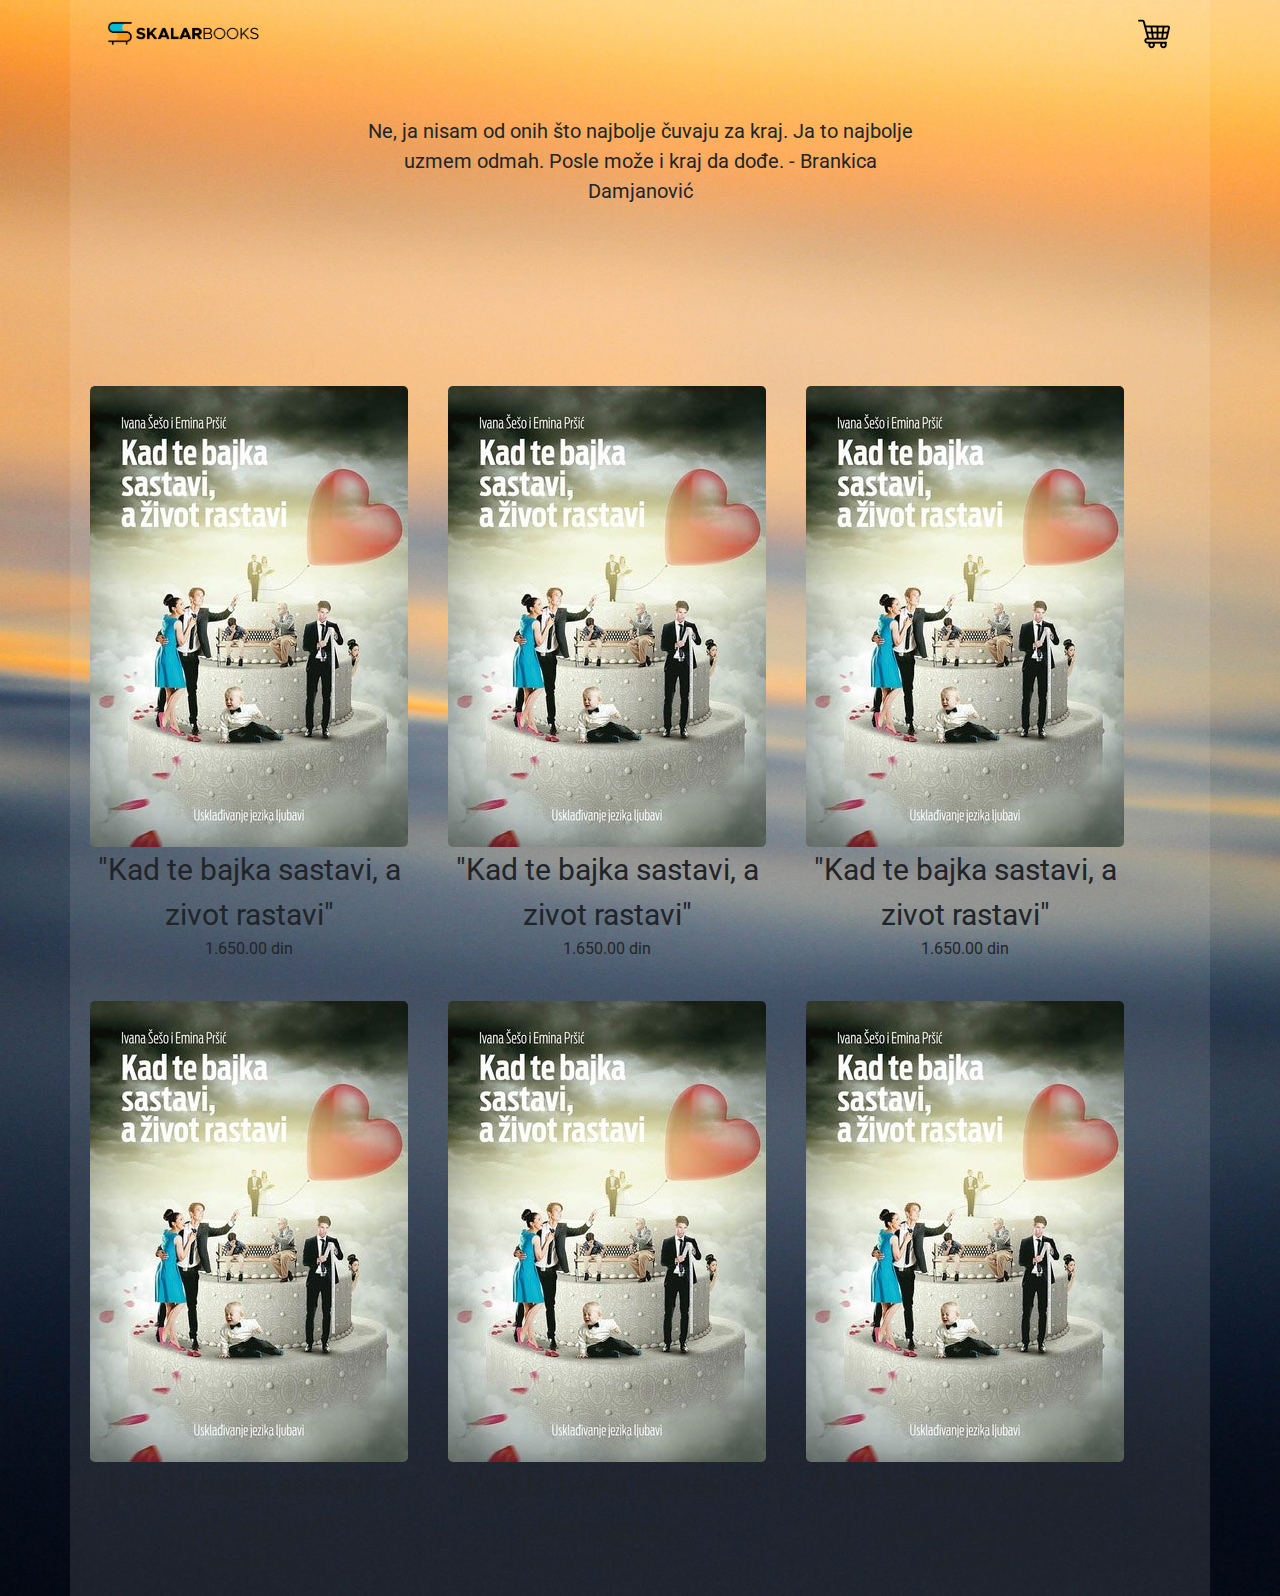
<file: index.html>
<!DOCTYPE html>
<html>
    <head>
        <link rel="stylesheet" href="https://stackpath.bootstrapcdn.com/bootstrap/4.3.1/css/bootstrap.min.css" integrity="sha384-ggOyR0iXCbMQv3Xipma34MD+dH/1fQ784/j6cY/iJTQUOhcWr7x9JvoRxT2MZw1T" crossorigin="anonymous">
        <link rel="stylesheet" href="style.css">
        <link rel="preconnect" href="https://fonts.googleapis.com">
        <link rel="preconnect" href="https://fonts.gstatic.com" crossorigin>
        <link href="https://fonts.googleapis.com/css2?family=Roboto&display=swap" rel="stylesheet">
    </head>

    <body>
        <div class="container">

          <!-- NAVIGATION BAR -->

          <div class="navbar">
            <div class="logo"> <img src="media/SkalarBooks-logo.png" width="30%" height="30%" alt=""> </div>
            <div class="navmenu"> <img src="media/shopping-cart (1).png" alt=""> </div> 
          </div>
        
          <!-- REVOLVER -->

          <div class="revolver">
            <div class="mySlides" width="100%" height="400px">Ne, ja nisam od onih što najbolje čuvaju za kraj. Ja to najbolje uzmem odmah. Posle može i kraj da dođe.  - Brankica Damjanović</div>
            <div class="mySlides" width="100%" height="400px">Ljuti vas što su neki ljudi tu samo kad im nešto od vas treba. To je još i dobro. Zamislite da su vam tu stalno.  - Brankica Damjanović</div>
            <div class="mySlides" width="100%" height="400px">Sa nekim se gubi vreme, a sa nekim osećaj za vreme... Žena uvek zna razliku...  - Moma Stefanović</div>
            <div class="mySlides" width="100%" height="400px">Ne laktam se. I dalje verujem da mi je mozak jači adut od laktova. - Brankica Damjanović</div>
          </div>

        
          <!-- CONTENT -->
          
              <div class="row">
                <div class=".col-sm-4">
                  <div class="card">
                      <div class="cardpic"> <a href="product.html"> <img src="media/kad_te_bajka_sastavi_a_zivot_rastavi_vv.jpeg"></a> </div>
                      <div class="cardtitle"> "Kad te bajka sastavi, a zivot rastavi" </div>
                      <div class="cardprice"> 1.650.00 din</div>
                  </div>
                </div>
                <div class=".col-sm-4">
                  <div class="card">
                      <div class="cardpic"> <img src="media/kad_te_bajka_sastavi_a_zivot_rastavi_vv.jpeg"> </div>
                      <div class="cardtitle"> "Kad te bajka sastavi, a zivot rastavi" </div>
                      <div class="cardprice"> 1.650.00 din</div>
                  </div>
                </div>
                <div class=".col-sm-4">
                  <div class="card">
                      <div class="cardpic"> <img src="media/kad_te_bajka_sastavi_a_zivot_rastavi_vv.jpeg"> </div>
                      <div class="cardtitle"> "Kad te bajka sastavi, a zivot rastavi" </div>
                      <div class="cardprice"> 1.650.00 din</div>
                  </div>
                </div>
              
                <div class=".col-sm-4">
                  <div class="card">
                      <div class="cardpic"> <a href="product.html"> <img src="media/kad_te_bajka_sastavi_a_zivot_rastavi_vv.jpeg"></a> </div>
                      <div class="cardtitle"> "Kad te bajka sastavi, a zivot rastavi" </div>
                      <div class="cardprice"> 1.650.00 din</div>
                  </div>
                </div>
                <div class=".col-sm-4">
                  <div class="card">
                      <div class="cardpic"> <img src="media/kad_te_bajka_sastavi_a_zivot_rastavi_vv.jpeg"> </div>
                      <div class="cardtitle"> "Kad te bajka sastavi, a zivot rastavi" </div>
                      <div class="cardprice"> 1.650.00 din</div>
                  </div>
                </div>
                <div class=".col-sm-4">
                  <div class="card">
                      <div class="cardpic"> <img src="media/kad_te_bajka_sastavi_a_zivot_rastavi_vv.jpeg"> </div>
                      <div class="cardtitle"> "Kad te bajka sastavi, a zivot rastavi" </div>
                      <div class="cardprice"> 1.650.00 din</div>
                  </div>
                </div>
              </div>
        </div>

          <!-- script -->


          <script>
            var slideIndex = 0;
            carousel();
  
            function carousel() {
              var i;
              var x = document.getElementsByClassName("mySlides");
              for (i = 0; i < x.length; i++) {
                x[i].style.display = "none";
              }
              slideIndex++;
              if (slideIndex > x.length) {slideIndex = 1}
              x[slideIndex-1].style.display = "block";
              setTimeout(carousel, 3000); // Change image every 2 seconds
            }
          </script>
    </body>
    <script>

    </script>


</html>
</file>
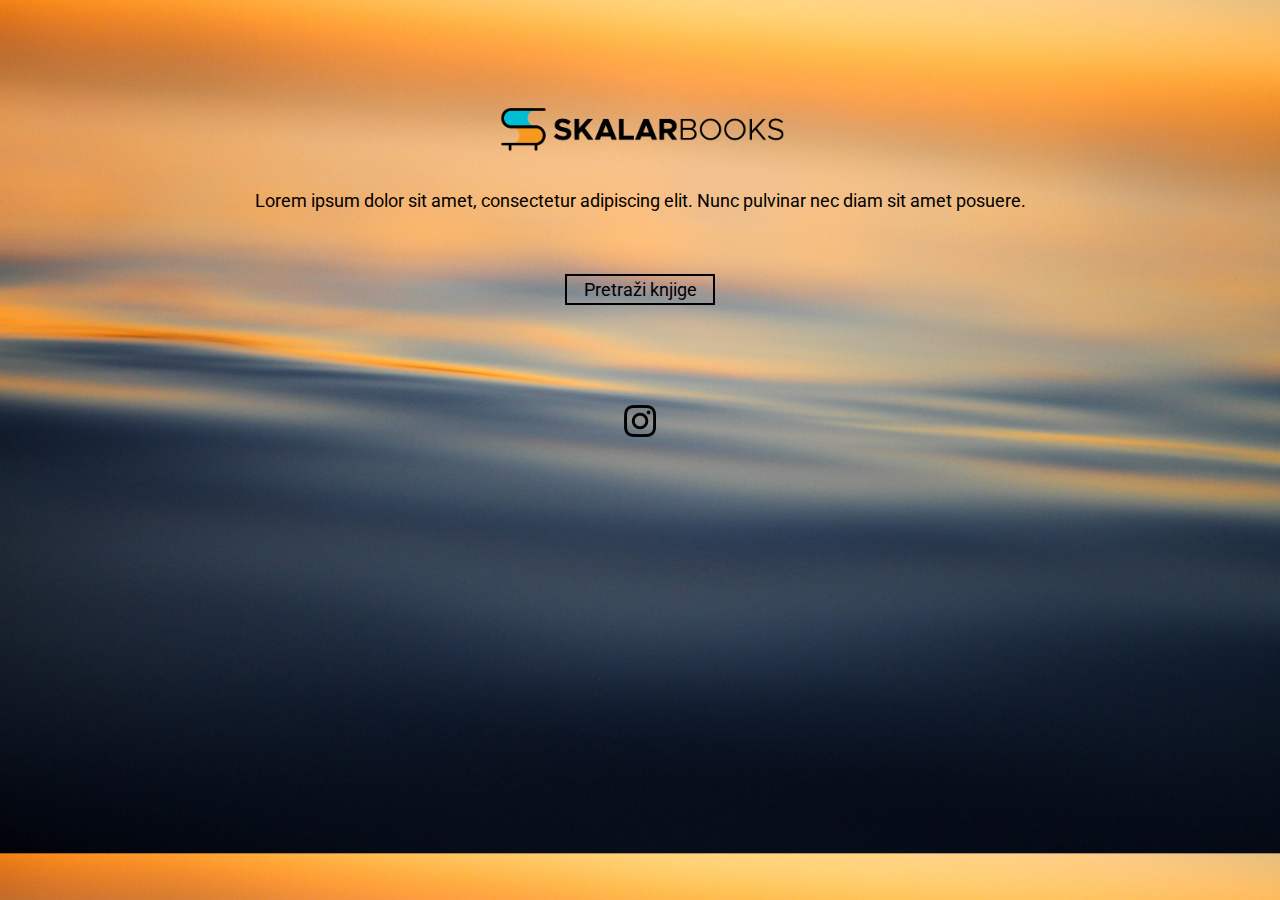
<file: landing.html>
<!DOCTYPE html>
<html lang="en">
<head>
    <meta charset="UTF-8">
    <meta http-equiv="X-UA-Compatible" content="IE=edge">
    <meta name="viewport" content="width=device-width, initial-scale=1.0">
    <title>Skalar Books</title>
    <link rel="stylesheet" href="https://stackpath.bootstrapcdn.com/bootstrap/4.3.1/css/bootstrap.min.css" integrity="sha384-ggOyR0iXCbMQv3Xipma34MD+dH/1fQ784/j6cY/iJTQUOhcWr7x9JvoRxT2MZw1T" crossorigin="anonymous">
    <link rel="stylesheet" href="landingstyle.css">
    <link rel="preconnect" href="https://fonts.googleapis.com">
    <link rel="preconnect" href="https://fonts.gstatic.com" crossorigin>
    <link href="https://fonts.googleapis.com/css2?family=Roboto&display=swap" rel="stylesheet">
</head>
<body>
    <div class="skalarcontainer">
        <div class="skalartitle">
            <img src="media/SkalarBooks-logo.png" alt="">
        </div>
        <div class="skalardesc">
            Lorem ipsum dolor sit amet, consectetur adipiscing elit. Nunc pulvinar nec diam sit amet posuere. 
        </div>
        <div class="skalarbtn">
            <div class="button"> <a href="index.html">Pretraži knjige</a></div>      
        </div>
        <div class="socialicons">
            <div class="instagram">
                <a href="https://www.instagram.com/skalarbooks"> <img src="media/instagram.png"> </a>
            </div>
            <!-- <div class="facebook">
                <a href="https://www.instagram.com/skalarbooks"> <img src="media/facebook.png"> </a>
            </div> -->
        </div>
    </div>
</body>
</html>
</file>
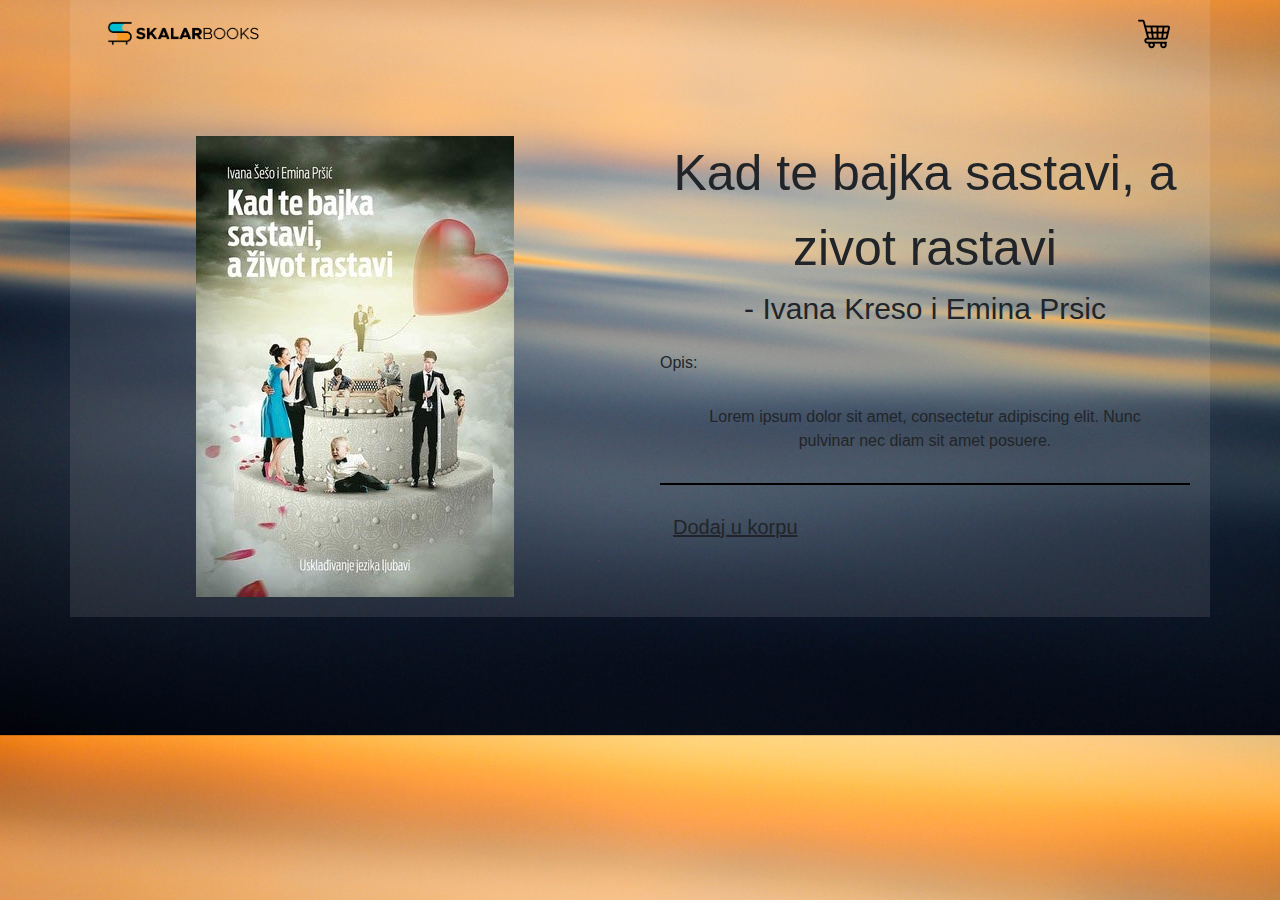
<file: product.html>
<!DOCTYPE html>
<html lang="en">
<head>
    <link rel="stylesheet" href="https://stackpath.bootstrapcdn.com/bootstrap/4.3.1/css/bootstrap.min.css" integrity="sha384-ggOyR0iXCbMQv3Xipma34MD+dH/1fQ784/j6cY/iJTQUOhcWr7x9JvoRxT2MZw1T" crossorigin="anonymous">
    <link rel="stylesheet" href="style.css">
    <meta charset="UTF-8">
    <meta http-equiv="X-UA-Compatible" content="IE=edge">
    <meta name="viewport" content="width=device-width, initial-scale=1.0">
    <title>Skalar Books</title>
</head>
<body>
    <div class="container">

        <!-- navbar -->
        
        <div class="navbar">
            <div class="logo"> <img src="media/SkalarBooks-logo.png" width="30%" height="30%" alt=""> </div>
            <div class="navmenu"> <img src="media/shopping-cart (1).png" alt=""> </div>
        </div>
        
        <!-- book display -->

        <div class="row">
            <div class="col" class="colpic">
                <div class="bookimg"> <img src="media/kad_te_bajka_sastavi_a_zivot_rastavi_vv.jpeg"> </div>
            </div>
            <div class="col">
                <div class="booktitle">
                    Kad te bajka sastavi, a zivot rastavi
                </div>
                <div class="bookauthor">
                    - Ivana Kreso i Emina Prsic
                </div>
                <div class="opis">Opis:</div> 
                <div class="bookdesc">
                    Lorem ipsum dolor sit amet, consectetur adipiscing elit. Nunc pulvinar nec diam sit amet posuere.
                </div>
                <div class="btn">
                    Dodaj u korpu
                </div>
            </div>
        </div>
    </div>

    
</body>
</html>
</file>
<file: style.css>
/* logo colors: #00BDD4 , #F79921 */

* { padding: 0; margin: 0; }


body{
    height: 100%;
    background-image: url(media/Landing.jpg);
    background-size: cover;
    background-position-x: center;
    background-position-y: center;
    font-family: 'Roboto', sans-serif;
}

.container{
    /* background: whitesmoke; */
     box-shadow: inset 0 0 0 1000px rgba(255, 255, 255, 0.1); 
    justify-content: center;
    position: relative;
}

.row{
    /* box-shadow: inset 0 0 0 1000px rgba(255, 255, 255, 0.2); */
}

/* NAVBAR */

.navbar{
    margin-bottom: 50px;
    display: flex;
}

.navmenu{
    /* background-image: url(media/shopping-cart\ \(1\).png); */
    height: 50px;
    width: 50px;
}

.navmenu img{
    display: block;
    margin: auto;
    margin-top: 10px;
} 

.logo{
    width: 50%;
}

/* REVOLVER */

.revolver{
    margin-bottom: 100px;
    width: 100%;
    height: 250px;
    margin: auto;
    text-align: center;
}

.mySlides{
    margin: auto; 
    text-align: center;
    width: 50%;
    font-size: 20px;
}





/* content */

/* .row{
    display: flex;
    align-content: center;
    width: auto;
} */

.card{
    /* margin-left: 35px; */
    border: none !important;
    background-color: transparent;
    position: relative;
    display: flex;
    -ms-flex-direction: column;
    flex-direction: column;
    min-width: 0;
    -ms-flex: 1 1 auto;
    flex: 1 1 auto;
    padding: 1.25rem;
    text-align: center
}

.cardtitle .cardprice .cardpic {
    -ms-flex: 1 1 auto;
    flex: 1 1 auto;
    padding: 1.25rem;
    text-align: center
}

.cardtitle .cardprice{
    font-family: 'Roboto', sans-serif;
    background-color: transparent;
    background: transparent;
}

.cardtitle{
    width: 318px;
    font-size: 30px;
}

.cardpic{
    height: 461px;
    width: 318px;
    /* background: url(media/kad_te_bajka_sastavi_a_zivot_rastavi_vv.jpeg);
} */
}
.cardpic img{
    position: relative;
    border-radius: 5px;
}

.cardpic:hover{
    height: 461px;
    width: 318px;
    /* background: url(media/kad_te_bajka_sastavi_a_zivot_rastavi_vv.jpeg); */
    filter: white;
    opacity: 0.8;
}

/* Single Book Styles */

.col{padding: 20px;}

.colpic{
    margin: auto;
    text-align: center;
}

.bookimg{
    margin: auto;
    text-align: center;
    /* width: 50%; */
    font-size: 30px;
}


.booktitle{
    font-size: 50px;
    text-align: center;
}

.bookauthor{
    font-size: 30px;
    text-align: center;
}

.opis{
    padding-top: 20px;
}

.bookdesc{
    text-align: center;
    padding: 30px;
    border:0px;
    border-bottom: 2px;
    border-style:solid;
    border-color: black; 
}

.btn{
    font-size: 20px;
    text-decoration: underline;
    margin-top: 20px;
}
</file>
<file: landingstyle.css>
body{
 background-image: url(media/Landing.jpg);
 background-size:cover;
 /* background-blend-mode: darken; */
 color: black;
 text-shadow: black;
 background-position-x:left;
 background-position-y:top;
}

/* LANDING PAGE */

.skalarcontainer{
    padding-top: 100px;
    justify-content: center;
    justify-items: center;
    margin: auto;
}

.skalartitle img{
    display: block;
    margin-left: auto;
    margin-right: auto;
    width: 40%;
}

.skalardesc{
    padding: 30px;
    margin: auto; 
    text-align: center;
    width: 100%;
    font-size: 18px;
}

.skalarbtn{
    margin-top: 30px;
    font-size: 18px;
}

.button{
    margin: auto;
    width: 150px;
    text-align: center;
    border: 2px solid black;
}

.button a{
    color: black;
    text-shadow: black;
}


.instagram img{
    display: block;
    margin-left: auto;
    margin-right: auto;
    margin-top: 100px;
}
</file>
